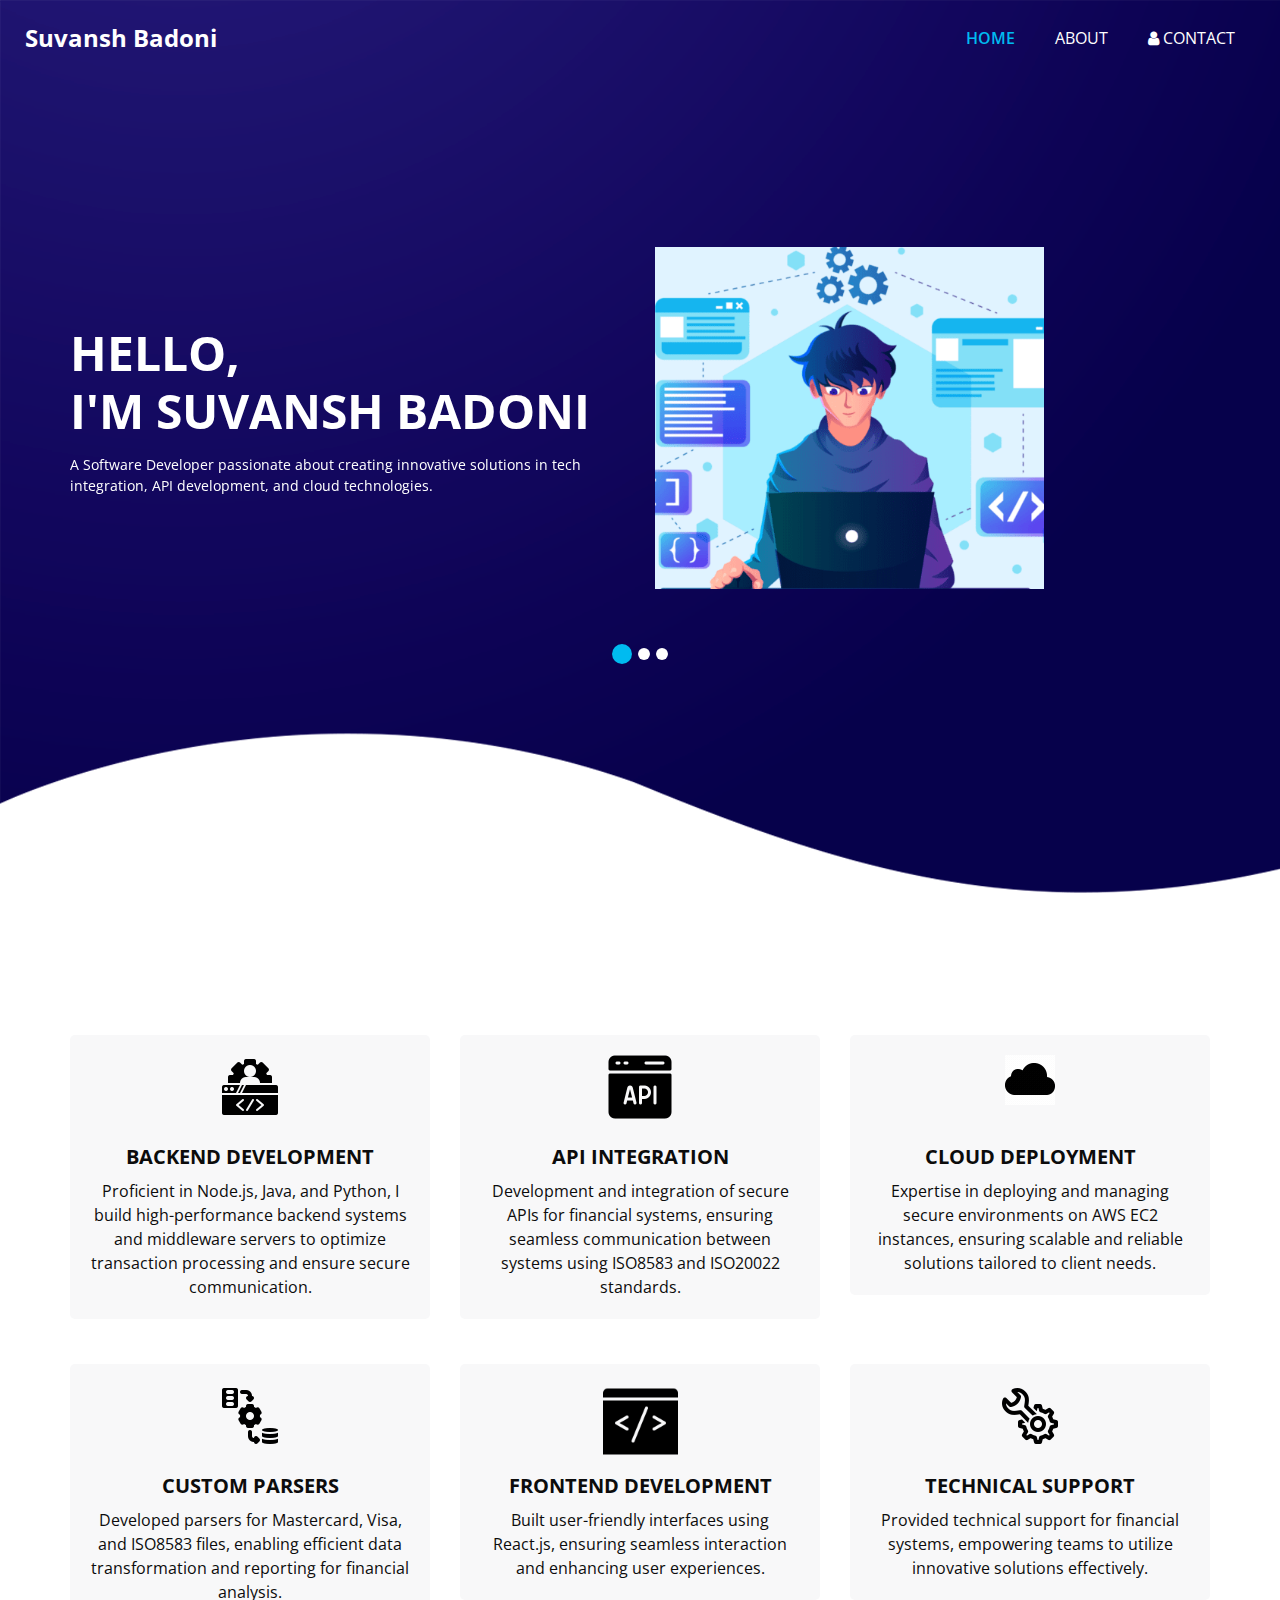
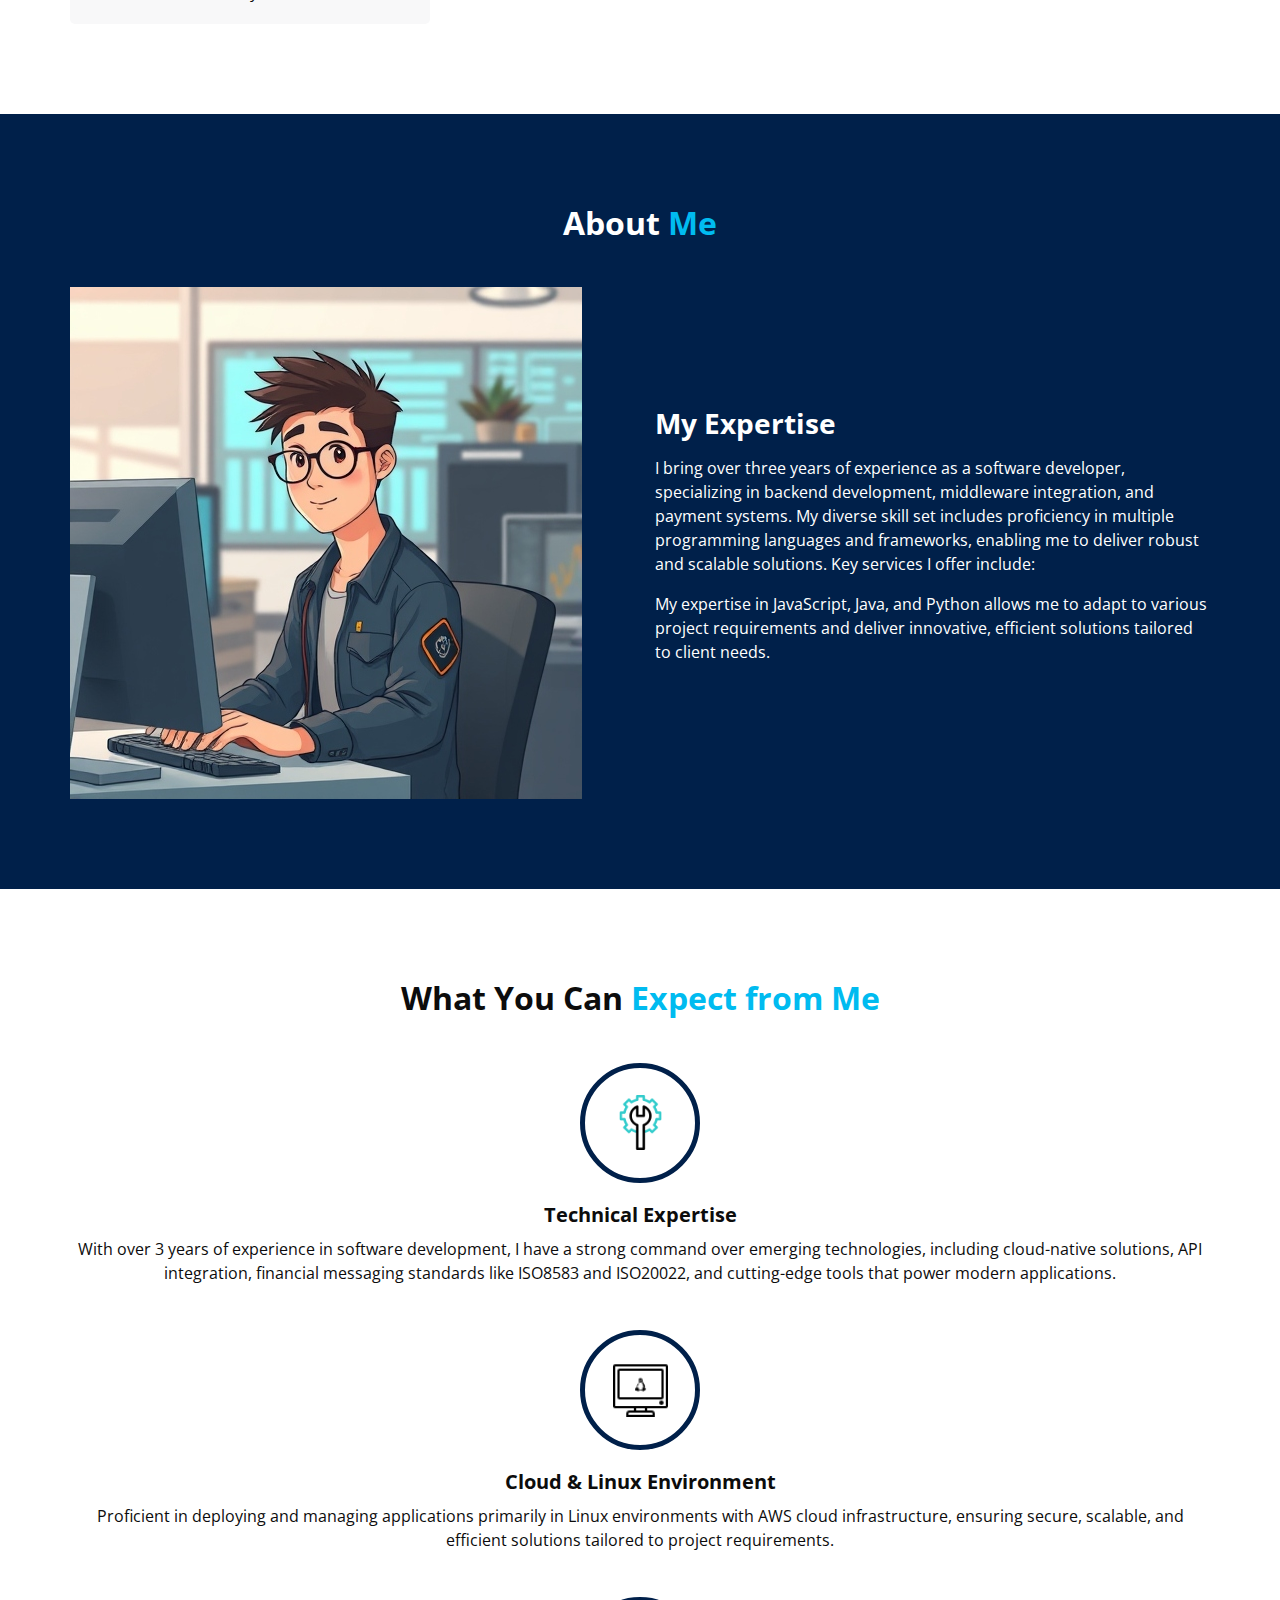
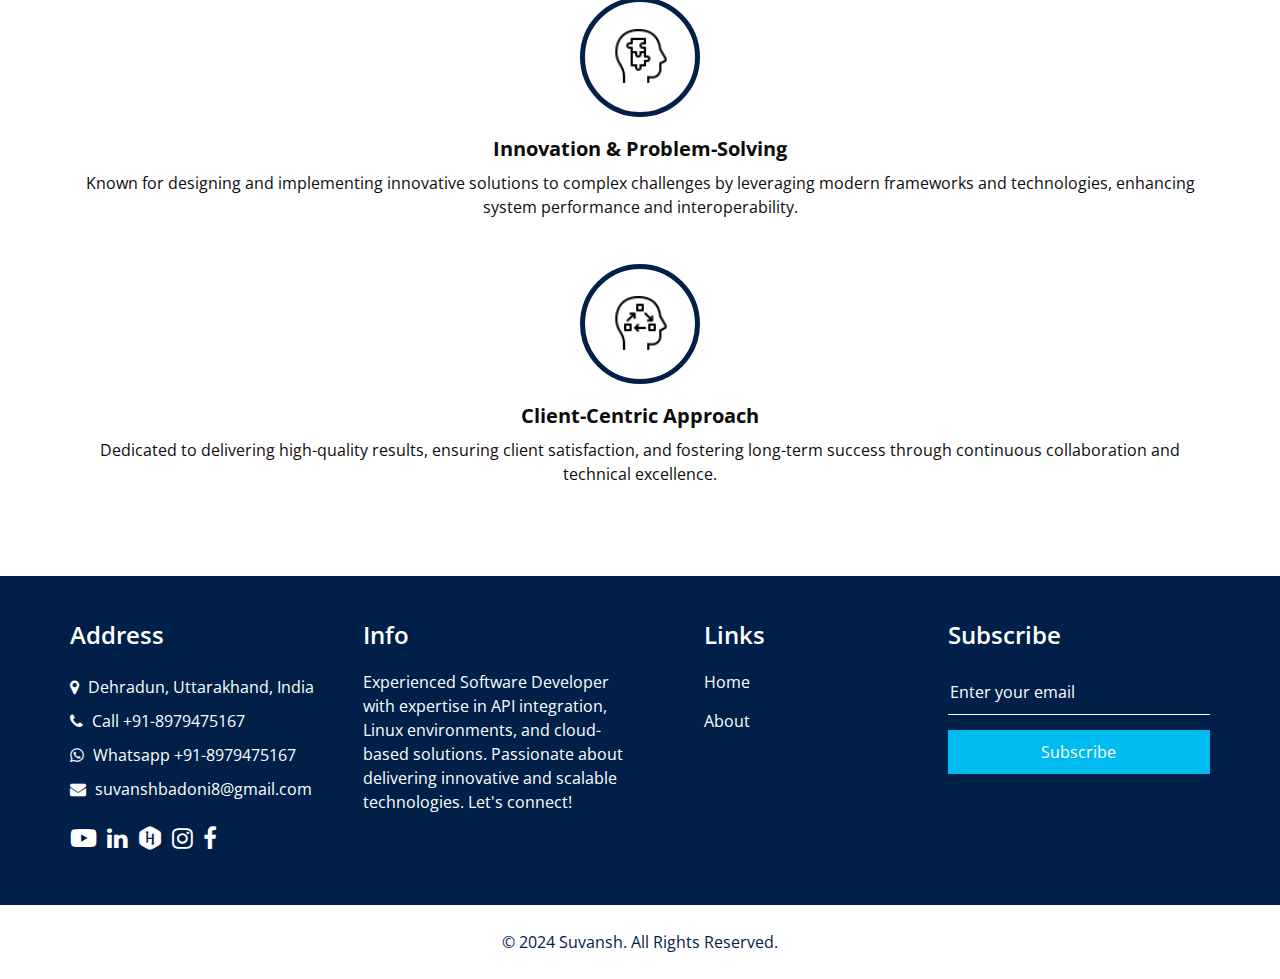
<file: index.html>
<!DOCTYPE html>
<html>

<head>
  <!-- Basic -->
  <meta charset="utf-8" />
  <meta http-equiv="X-UA-Compatible" content="IE=edge" />
  <!-- Mobile Metas -->
  <meta name="viewport" content="width=device-width, initial-scale=1, shrink-to-fit=no" />
  <!-- Site Metas -->
  <meta name="keywords" content="" />
  <meta name="description" content="" />
  <meta name="author" content="" />
  <link rel="shortcut icon" href="images/favicon.png" type="">
  <link rel="stylesheet" href="https://cdnjs.cloudflare.com/ajax/libs/font-awesome/6.0.0-beta3/css/all.min.css">

  <title>Suvansh Badoni</title>

  <!-- bootstrap core css -->
  <link rel="stylesheet" type="text/css" href="css/bootstrap.css" />

  <!-- fonts style -->
  <link href="https://fonts.googleapis.com/css2?family=Roboto:wght@400;500;700;900&display=swap" rel="stylesheet">

  <!--owl slider stylesheet -->
  <link rel="stylesheet" type="text/css"
    href="https://cdnjs.cloudflare.com/ajax/libs/OwlCarousel2/2.3.4/assets/owl.carousel.min.css" />

  <!-- font awesome style -->
  <link href="css/font-awesome.min.css" rel="stylesheet" />

  <!-- Custom styles for this template -->
  <link href="css/style.css" rel="stylesheet" />
  <!-- responsive style -->
  <link href="css/responsive.css" rel="stylesheet" />

</head>

<body>

  <div class="hero_area">

    <div class="hero_bg_box">
      <div class="bg_img_box">
        <img src="images/hero-bg.png" alt="">
      </div>
    </div>

    <!-- header section strats -->
    <header class="header_section">
      <div class="container-fluid">
        <nav class="navbar navbar-expand-lg custom_nav-container ">
          <a class="navbar-brand" href="index.html">
            <span>
              Suvansh Badoni
            </span>
          </a>

          <button class="navbar-toggler" type="button" data-toggle="collapse" data-target="#navbarSupportedContent"
            aria-controls="navbarSupportedContent" aria-expanded="false" aria-label="Toggle navigation">
            <span class=""> </span>
          </button>

          <div class="collapse navbar-collapse" id="navbarSupportedContent">
            <ul class="navbar-nav  ">
              <li class="nav-item active">
                <a class="nav-link" href="index.html">Home <span class="sr-only">(current)</span></a>
              </li>
              <li class="nav-item">
                <a class="nav-link" href="about.html"> About </a>
              </li>
              <!-- <li class="nav-item">
                 <a class="nav-link" href="education.html"> Education</a>
              </li>
              <li class="nav-item">
                <a class="nav-link" href="projects.html">Achievements</a>
              </li>
              <li class="nav-item">
                <a class="nav-link" href="contact.html">Projects</a> -->
              <!-- </li> -->
              <li class="nav-item">
                <a class="nav-link" href="#info"> <i class="fa fa-user" aria-hidden="true"></i> Contact</a>
              </li>

            </ul>
          </div>
        </nav>
      </div>
    </header>
    <!-- end header section -->
    <!-- slider section -->
    <section class="slider_section ">
      <div id="customCarousel1" class="carousel slide" data-ride="carousel">
        <div class="carousel-inner">
          <div class="carousel-item active">
            <div class="container ">
              <div class="row">
                <div class="col-md-6 ">
                  <div class="detail-box">
                    <h1>
                      Hello, <br>I'm Suvansh Badoni
                    </h1>
                    <p>
                      A Software Developer passionate about creating innovative solutions in tech integration, API
                      development, and cloud technologies.
                    </p>

                  </div>
                </div>
                <div class="col-md-6">
                  <div class="img-box">
                    <img src="images/slider1.png" alt="Suvansh Image">
                  </div>
                </div>
              </div>
            </div>
          </div>
          <div class="carousel-item ">
            <div class="container ">
              <div class="row">
                <div class="col-md-6 ">
                  <div class="detail-box">
                    <h1>
                      Payment Systems & Financial Messaging
                    </h1>
                    <p>
                      With over three years of experience in software development, I specialize in designing and
                      implementing solutions for payment systems using ISO8583 and ISO20022 standards. My expertise
                      includes working on high-impact projects. I have
                      successfully integrated payment frameworks such as UPF and Postilion, enhancing financial
                      interoperability. Additionally, I have created parsers for Mastercard and Visa files, translating
                      complex financial data into actionable formats, and configured environments for seamless client
                      operations.
                    </p>

                  </div>
                </div>
                <div class="col-md-6">
                  <div class="img-box">
                    <img src="images/payment-methods-removebg-preview.png">
                  </div>
                </div>
              </div>
            </div>
          </div>
          <div class="carousel-item">
            <div class="container ">
              <div class="row">
                <div class="col-md-6 ">
                  <div class="detail-box">
                    <h1>
                      Backend & Middleware Development
                    </h1>
                    <p>
                      As a seasoned backend developer, I have built high-performance middleware servers and APIs
                      that optimize transaction processing and ensure secure communication. I have extensive experience
                      in
                      configuring secure HTTPS servers, handling JSON-based requests, and processing ISO8583 message
                      formats. My ability to design and implement solutions tailored to client requirements, coupled
                      with detailed documentation, has consistently delivered high-quality results for stakeholders
                    </p>
                  </div>
                </div>
                <div class="col-md-6">
                  <div class="img-box">
                    <img src="images/postgresql.jpg">
                  </div>
                </div>
              </div>
            </div>
          </div>
        </div>
        <ol class="carousel-indicators">
          <li data-target="#customCarousel1" data-slide-to="0" class="active"></li>
          <li data-target="#customCarousel1" data-slide-to="1"></li>
          <li data-target="#customCarousel1" data-slide-to="2"></li>
        </ol>
      </div>

    </section>
    <!-- end slider section -->
  </div>


  <!-- service section -->

  <section class="service_section layout_padding">
    <div class="service_container">
      <div class="container ">
        <div class="heading_container heading_center">


          <div class="row">
            <div class="col-md-4">
              <div class="box">
                <div class="img-box">
                  <img src="images/icons8-backend-developer-64.png" alt="Backend Development">
                </div>
                <div class="detail-box">
                  <h5>
                    Backend Development
                  </h5>
                  <p>
                    Proficient in Node.js, Java, and Python, I build high-performance backend systems and middleware
                    servers to optimize transaction processing and ensure secure communication.
                  </p>

                </div>
              </div>
            </div>
            <div class="col-md-4">
              <div class="box">
                <div class="img-box">
                  <img src="images/icons8-api-64.png" alt="API Integration">
                </div>
                <div class="detail-box">
                  <h5>
                    API Integration
                  </h5>
                  <p>
                    Development and integration of secure APIs for financial systems, ensuring seamless communication
                    between systems using ISO8583 and ISO20022 standards.
                  </p>

                </div>
              </div>
            </div>
            <div class="col-md-4">
              <div class="box">
                <div class="img-box">
                  <img src="images/icons8-cloud.gif" alt="Cloud Deployment">
                </div>
                <div class="detail-box">
                  <h5>
                    Cloud Deployment
                  </h5>
                  <p>
                    Expertise in deploying and managing secure environments on AWS EC2 instances, ensuring scalable and
                    reliable solutions tailored to client needs.
                  </p>

                </div>
              </div>
            </div>
            <div class="col-md-4">
              <div class="box">
                <div class="img-box">
                  <img src="images/icons8-extract-64.png" alt="Custom Parsers">
                </div>
                <div class="detail-box">
                  <h5>
                    Custom Parsers
                  </h5>
                  <p>
                    Developed parsers for Mastercard, Visa, and ISO8583 files, enabling efficient data transformation
                    and reporting for financial analysis.
                  </p>

                </div>
              </div>
            </div>
            <div class="col-md-4">
              <div class="box">
                <div class="img-box">
                  <img src="images/icons8-frontend-100.png" alt="Frontend Development">
                </div>
                <div class="detail-box">
                  <h5>
                    Frontend Development
                  </h5>
                  <p>
                    Built user-friendly interfaces using React.js, ensuring seamless interaction and enhancing user
                    experiences.
                  </p>

                </div>
              </div>
            </div>
            <div class="col-md-4">
              <div class="box">
                <div class="img-box">
                  <img src="images/icons8-technical-64.png" alt="Technical Support">
                </div>
                <div class="detail-box">
                  <h5>
                    Technical Support
                  </h5>
                  <p>
                    Provided technical support for financial systems, empowering teams to
                    utilize innovative solutions effectively.
                  </p>

                </div>
              </div>
            </div>
          </div>

        </div>
  </section>

  <!-- end service section -->


  <!-- about section -->

  <section class="about_section layout_padding">
    <div class="container  ">
      <div class="heading_container heading_center">
        <h2>
          About <span>Me</span>


      </div>
      <div class="row">
        <div class="col-md-6 ">
          <div class="img-box">
            <img src="images/about-img1.jpg" alt="">
          </div>
        </div>
        <div class="col-md-6">
          <div class="detail-box">
            <h3>
              My <span>Expertise</span>
            </h3>
            <p>
              I bring over three years of experience as a software developer, specializing in backend development,
              middleware integration, and payment systems. My diverse skill set includes proficiency in multiple
              programming languages and frameworks, enabling me to deliver robust and scalable solutions. Key services I
              offer include:
            </p>

            <p>
              My expertise in JavaScript, Java, and Python allows me to adapt to various project requirements and
              deliver
              innovative, efficient solutions tailored to client needs.
            </p>
          </div>
        </div>
      </div>
    </div>
  </section>
  <!-- end about section -->


  <!-- Why Choose Me Section -->
  <section class="why_section layout_padding">
    <div class="container">
      <div class="heading_container heading_center">
        <h2>
          What You Can <span>Expect from Me</span>
        </h2>
      </div>
      <div class="why_container">
        <div class="box">
          <div class="img-box">
            <img src="images/gear.png" alt="Expertise Icon">
          </div>
          <div class="detail-box">
            <h5>
              Technical Expertise
            </h5>
            <p>
              With over 3 years of experience in software development, I have a strong command over emerging
              technologies, including cloud-native solutions, API integration, financial messaging standards like
              ISO8583 and ISO20022, and cutting-edge tools that power modern applications.
            </p>
          </div>
        </div>
        <div class="box">
          <div class="img-box">
            <img src="images/icons8-linux-server-50.png" alt="Cloud Icon">
          </div>
          <div class="detail-box">
            <h5>
              Cloud & Linux Environment
            </h5>
            <p>
              Proficient in deploying and managing applications primarily in Linux environments with AWS cloud
              infrastructure, ensuring secure, scalable, and efficient solutions tailored to project requirements.
            </p>
          </div>
        </div>
        <div class="box">
          <div class="img-box">
            <img src="images/icons8-problem-solving-skills-50.png" alt="Problem-Solving Icon">
          </div>
          <div class="detail-box">
            <h5>
              Innovation & Problem-Solving
            </h5>
            <p>
              Known for designing and implementing innovative solutions to complex challenges by leveraging modern
              frameworks and technologies, enhancing system performance and interoperability.
            </p>
          </div>
        </div>
        <div class="box">
          <div class="img-box">
            <img src="images/icons8-methodical-approach-50.png" alt="Success Icon">
          </div>
          <div class="detail-box">
            <h5>
              Client-Centric Approach
            </h5>
            <p>
              Dedicated to delivering high-quality results, ensuring client satisfaction, and fostering long-term
              success through continuous collaboration and technical excellence.
            </p>
          </div>
        </div>
      </div>

    </div>
  </section>






  <!-- info section -->

  <section class="info_section layout_padding2" id="info">
    <div class="container">
      <div class="row">
        <div class="col-md-6 col-lg-3 info_col">
          <div class="info_contact">
            <h4>
              Address
            </h4>
            <div class="contact_link_box">
              <a href="https://www.google.co.in/maps/place/Dehradun,+Uttarakhand/@30.3254026,77.934734,12z/">
                <i class="fa fa-map-marker" aria-hidden="true"></i>
                <span>
                  Dehradun, Uttarakhand, India
                </span>
              </a>
              <a href="">
                <i class="fa fa-phone" aria-hidden="true"></i>
                <span>
                  Call +91-8979475167
                </span>
              </a>
              <a href="https://wa.me/+918979475167">
                <i class="fa fa-whatsapp" aria-hidden="true"></i>
                <span>
                  Whatsapp +91-8979475167
                </span>
              </a>
              <a href="mailto:suvanshbadoni8@gmail.com">
                <i class="fa fa-envelope" aria-hidden="true"></i>
                <span>
                  suvanshbadoni8@gmail.com
                </span>
              </a>
            </div>
          </div>
          <div class="info_social">
            <a href="https://www.youtube.com/@suvanshbadoni3373">
              <i class="fa-brands fa-youtube"></i>
            </a>
            <a href="https://www.linkedin.com/in/suvansh-badoni/">
              <i class="fa fa-linkedin" aria-hidden="true"></i>
            </a>

            <a href="https://www.hackerrank.com/profile/Suvanshbadoni">
              <i class='fa-brands fa-hackerrank'></i>
            </a>
            <a href="https://www.instagram.com/suvanshbadoni/?next=%2F">
              <i class="fa fa-instagram" aria-hidden="true"></i>
            </a>
            <a href="https://www.facebook.com/vansh.badoni.1/">
              <i class="fa fa-facebook" aria-hidden="true"></i>
            </a>
          </div>
        </div>
        <div class="col-md-6 col-lg-3 info_col">
          <div class="info_detail">
            <h4>
              Info
            </h4>
            <p>
              Experienced Software Developer with expertise in API integration, Linux environments, and cloud-based
              solutions. Passionate about delivering innovative and scalable technologies. Let's connect!
            </p>
          </div>
        </div>
        <div class="col-md-6 col-lg-2 mx-auto info_col">
          <div class="info_link_box">
            <h4>
              Links
            </h4>
            <div class="info_links">
              <a class="active" href="index.html">
                Home
              </a>
              <a class="" href="about.html">
                About
              </a>
              <!-- <a class="" href="service.html">
                Services
              </a>
              <a class="" href="why.html">
                Why Us
              </a>
              <a class="" href="team.html">
                Team
              </a> -->
            </div>
          </div>
        </div>
        <div class="col-md-6 col-lg-3 info_col ">
          <h4>
            Subscribe
          </h4>
          <form id="myForm"
            action="https://script.google.com/macros/s/AKfycbzE7lwa44ylummLWdjKxDojT78urys29-J6t7Y8yMpB-84nPXK_3lXT1ZKOkJoT93FtJw/exec"
            method="POST"  onsubmit="return handleFormSubmit(event)">
            <input type="email" name="email" id="email" placeholder="Enter your email" required />
            <button type="submit">Subscribe</button>
          </form>
          <div id="message" style="display: none;"></div>
        </div>
      </div>
    </div>
  </section>

  <!-- end info section -->

  <!-- footer section -->
  <footer class="footer_section">
    <div class="container">
      <p class="copy_right">
        &copy; 2024 Suvansh. All Rights Reserved.
      </p>
    </div>
  </footer>


  <!-- jQery -->
  <script type="text/javascript" src="js/jquery-3.4.1.min.js"></script>
  <!-- popper js -->
  <script src="https://cdn.jsdelivr.net/npm/popper.js@1.16.0/dist/umd/popper.min.js"
    integrity="sha384-Q6E9RHvbIyZFJoft+2mJbHaEWldlvI9IOYy5n3zV9zzTtmI3UksdQRVvoxMfooAo" crossorigin="anonymous">
    </script>
  <!-- bootstrap js -->
  <script type="text/javascript" src="js/bootstrap.js"></script>
  <!-- owl slider -->
  <script type="text/javascript" src="https://cdnjs.cloudflare.com/ajax/libs/OwlCarousel2/2.3.4/owl.carousel.min.js">
  </script>
  <!-- custom js -->
  <script type="text/javascript" src="js/custom.js"></script>
  <!-- Google Map -->
  <!-- <script src="https://maps.googleapis.com/maps/api/js?key=AIzaSyCh39n5U-4IoWpsVGUHWdqB6puEkhRLdmI&callback=myMap"> -->
  </script>
  <!-- End Google Map -->

</body>

</html>
</file>
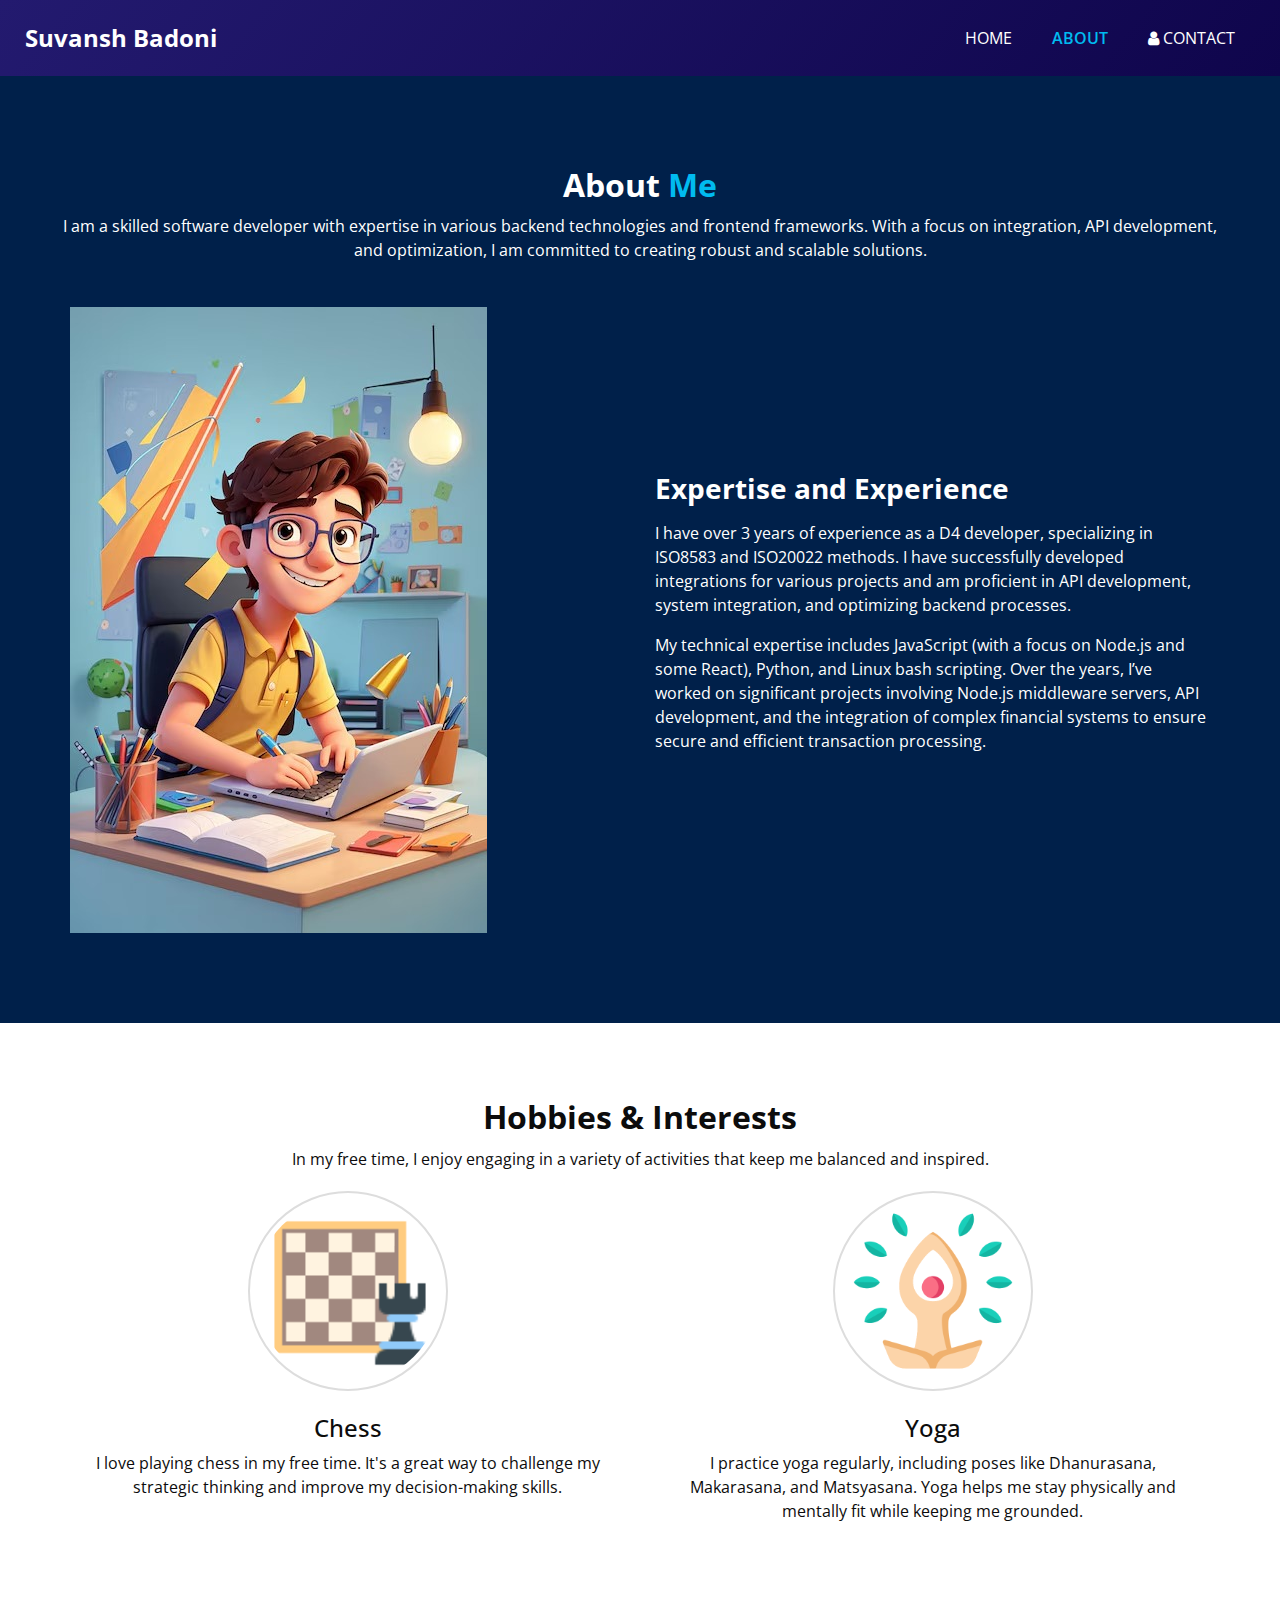
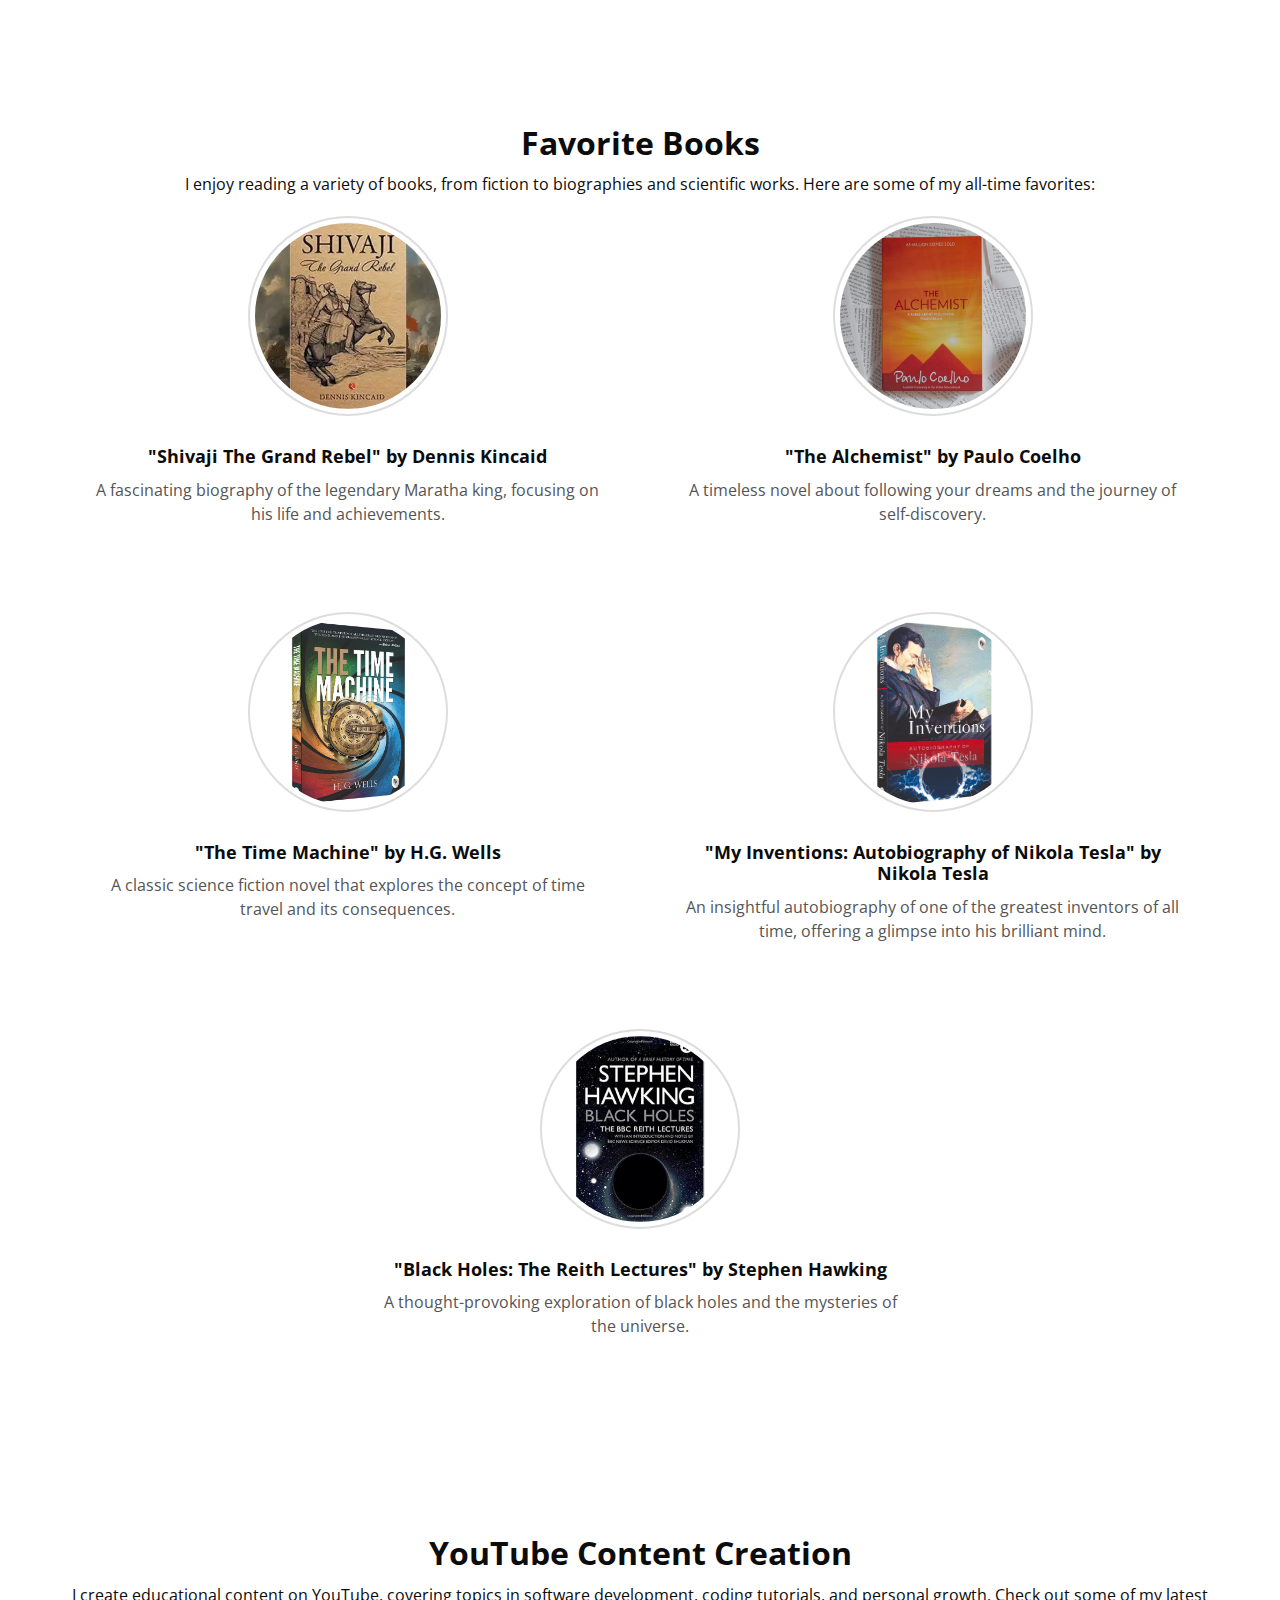
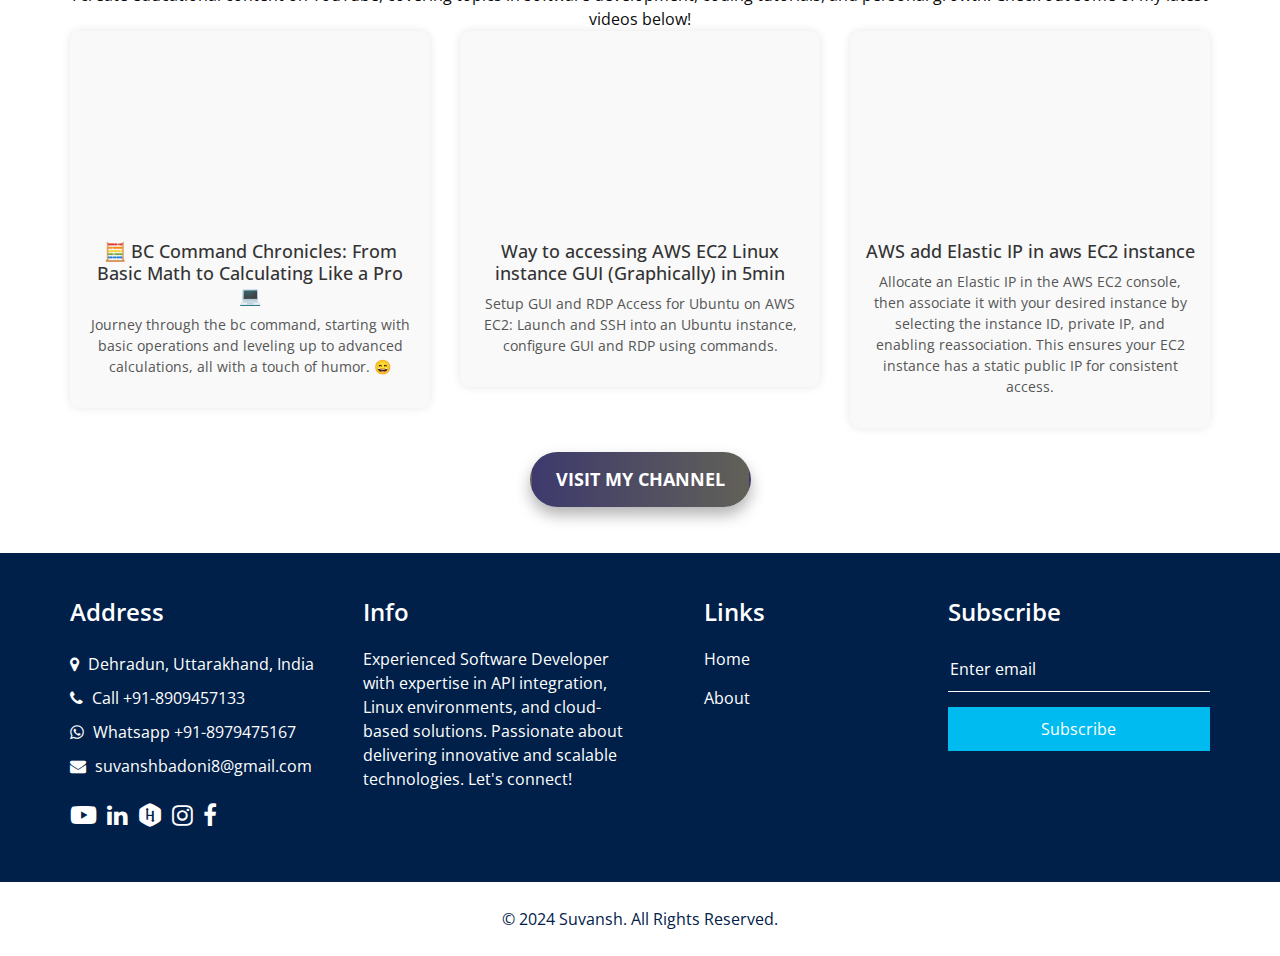
<file: about.html>
<!DOCTYPE html>
<html>

<head>
  <!-- Basic -->
  <meta charset="utf-8" />
  <meta http-equiv="X-UA-Compatible" content="IE=edge" />
  <!-- Mobile Metas -->
  <meta name="viewport" content="width=device-width, initial-scale=1, shrink-to-fit=no" />
  <!-- Site Metas -->
  <meta name="keywords" content="Software Developer, JavaScript, Node.js, UPF Developer, API Development" />
  <meta name="description"
    content="About Suvansh: A skilled software developer with experience in UPF, Node.js, JavaScript, and more." />
  <meta name="author" content="Suvansh" />
  <meta name="viewport" content="width=device-width, initial-scale=1, shrink-to-fit=no" />

  <link rel="shortcut icon" href="images/favicon.png" type="image/x-icon">
  <link rel="stylesheet" href="https://cdnjs.cloudflare.com/ajax/libs/font-awesome/6.0.0-beta3/css/all.min.css">


  <title> About Suvansh </title>

  <!-- bootstrap core css -->
  <link rel="stylesheet" type="text/css" href="css/bootstrap.css" />

  <!-- fonts style -->
  <link href="https://fonts.googleapis.com/css2?family=Roboto:wght@400;500;700;900&display=swap" rel="stylesheet">

  <!-- owl slider stylesheet -->
  <link rel="stylesheet" type="text/css"
    href="https://cdnjs.cloudflare.com/ajax/libs/OwlCarousel2/2.3.4/assets/owl.carousel.min.css" />

  <!-- font awesome style -->
  <link href="css/font-awesome.min.css" rel="stylesheet" />

  <!-- Custom styles for this template -->
  <link href="css/style.css" rel="stylesheet" />
  <!-- responsive style -->
  <link href="css/responsive.css" rel="stylesheet" />

</head>

<body class="sub_page">

  <div class="hero_area">

    <div class="hero_bg_box">
      <div class="bg_img_box">
        <img src="images/chekBG1.jpeg" alt="">
      </div>
    </div>

    <!-- header section strats -->
    <header class="header_section">
      <div class="container-fluid">
        <nav class="navbar navbar-expand-lg custom_nav-container ">
          <a class="navbar-brand" href="index.html">
            <span>
              Suvansh Badoni
            </span>
          </a>

          <button class="navbar-toggler" type="button" data-toggle="collapse" data-target="#navbarSupportedContent"
            aria-controls="navbarSupportedContent" aria-expanded="false" aria-label="Toggle navigation">
            <span class=""> </span>
          </button>

          <div class="collapse navbar-collapse" id="navbarSupportedContent">
            <ul class="navbar-nav  ">
              <li class="nav-item">
                <a class="nav-link" href="index.html">Home </a>
              </li>
              <li class="nav-item active">
                <a class="nav-link" href="about.html"> About <span class="sr-only">(current)</span></a>
              </li>

              <li class="nav-item">
                <a class="nav-link" href="#info"> <i class="fa fa-user" aria-hidden="true"></i> Contact</a>
              </li>

            </ul>
          </div>
        </nav>
      </div>
    </header>
    <!-- end header section -->
  </div>

  <!-- about section -->
  <section class="about_section layout_padding">
    <div class="container">
      <div class="row">
        <div class="heading_container heading_center">
          <h2>
            About <span>Me</span>
          </h2>
          <p>
            I am a skilled software developer with expertise in various backend technologies and frontend frameworks.
            With
            a focus on integration, API development, and optimization, I am committed to creating robust and scalable
            solutions.
          </p>
        </div>

        <div class="col-md-6">
          <div class="img-box">
            <img src="images/chekBG1.jpeg" alt="Suvansh Image">
          </div>
        </div>
        <div class="col-md-6">
          <div class="detail-box">
            <h3>
              Expertise and Experience
            </h3>
            <p>
              I have over 3 years of experience as a D4 developer, specializing in ISO8583 and ISO20022 methods. I have
              successfully developed integrations for various projects and am proficient in API development, system
              integration, and optimizing backend processes.
            </p>
            <p>
              My technical expertise includes JavaScript (with a focus on Node.js and some React), Python, and Linux
              bash scripting. Over the years, I’ve worked on significant projects involving Node.js middleware servers,
              API development, and the integration of complex financial systems to ensure secure and efficient
              transaction processing.
            </p>

          </div>
        </div>
      </div>
    </div>
  </section>
  <!-- end about section -->

  <!-- hobbies section -->
  <section class="hobbies_section layout_padding2">
    <div class="container">
      <div class="heading_container heading_center">
        <h2>
          Hobbies & Interests
        </h2>
        <p>
          In my free time, I enjoy engaging in a variety of activities that keep me balanced and inspired.
        </p>
      </div>
      <div class="row">
        <div class="col-md-6">
          <div class="hobby-box">
            <div class="img-box">
              <img src="images/icons8-chess-96.png" alt="" class="rounded-icon">
              <h4>
            </div>
            <h4>
              Chess
            </h4>
            <p>
              I love playing chess in my free time. It's a great way to challenge my strategic thinking and improve my
              decision-making skills.
            </p>
          </div>
        </div>
        <div class="col-md-6">
          <div class="hobby-box">
            <div class="img-box">
              <img src="images/ritual_12192717.png" alt="" class="rounded-icon">
              <h4>
            </div>
            <h4>
              Yoga
            </h4>
            <p>
              I practice yoga regularly, including poses like Dhanurasana, Makarasana, and Matsyasana. Yoga helps me
              stay physically and mentally fit while keeping me grounded.
            </p>
          </div>
        </div>
      </div>
    </div>
  </section>
  <!-- end hobbies section -->

  <section class="books_section layout_padding">
    <div class="container">
      <div class="heading_container heading_center">
        <h2>Favorite Books</h2>
        <p>
          I enjoy reading a variety of books, from fiction to biographies and scientific works. Here are some of my
          all-time favorites:
        </p>
      </div>
      <div class="row">
        <div class="col-md-6">
          <div class="book-box">
            <div class="img-box">
              <!-- Optional: Add an image of the book here if you like -->
              <img src="images/book1.jpg" alt="Shivaji The Grand Rebel" class="rounded-icon">
            </div>
            <h4>"Shivaji The Grand Rebel" by Dennis Kincaid</h4>
            <p>
              A fascinating biography of the legendary Maratha king, focusing on his life and achievements.
            </p>
          </div>
        </div>
        <div class="col-md-6">
          <div class="book-box">
            <div class="img-box">
              <!-- Optional: Add an image of the book here if you like -->
              <img src="images/book2.jpg" alt="The Alchemist" class="rounded-icon">
            </div>
            <h4>"The Alchemist" by Paulo Coelho</h4>
            <p>
              A timeless novel about following your dreams and the journey of self-discovery.
            </p>
          </div>
        </div>
        <div class="col-md-6">
          <div class="book-box">
            <div class="img-box">
              <!-- Optional: Add an image of the book here if you like -->
              <img src="images/book3.jpg" alt="The Time Machine" class="rounded-icon">
            </div>
            <h4>"The Time Machine" by H.G. Wells</h4>
            <p>
              A classic science fiction novel that explores the concept of time travel and its consequences.
            </p>
          </div>
        </div>
        <div class="col-md-6">
          <div class="book-box">
            <div class="img-box">
              <!-- Optional: Add an image of the book here if you like -->
              <img src="images/book4.jpg" alt="My Inventions" class="rounded-icon">
            </div>
            <h4>"My Inventions: Autobiography of Nikola Tesla" by Nikola Tesla</h4>
            <p>
              An insightful autobiography of one of the greatest inventors of all time, offering a glimpse into his
              brilliant mind.
            </p>
          </div>
        </div>
        <div class="col-md-6">
          <div class="book-box">
            <div class="img-box">
              <!-- Optional: Add an image of the book here if you like -->
              <img src="images/book5.jpg" alt="Black Holes" class="rounded-icon">
            </div>
            <h4>"Black Holes: The Reith Lectures" by Stephen Hawking</h4>
            <p>
              A thought-provoking exploration of black holes and the mysteries of the universe.
            </p>
          </div>
        </div>
      </div>
    </div>
  </section>


  <section class="youtube_section layout_padding2">
    <div class="container">
      <div class="heading_container heading_center">
        <h2>
          YouTube Content Creation
        </h2>
        <p>
          I create educational content on YouTube, covering topics in software development, coding tutorials, and
          personal growth. Check out some of my latest videos below!
        </p>
      </div>
      <div class="row justify-content-center">
        <!-- Video 1 -->
        <div class="col-sm-12 col-md-6 col-lg-4">
          <div class="youtube-box">
            <div class="video-container">
              <iframe width="560" height="315" src="https://www.youtube.com/embed/0oOCz3p9gqk?si=nEXJy570b1ipoJHn"
                title="YouTube video player" frameborder="0"
                allow="accelerometer; autoplay; clipboard-write; encrypted-media; gyroscope; picture-in-picture; web-share"
                referrerpolicy="strict-origin-when-cross-origin" allowfullscreen></iframe>

            </div>
            <div class="content-description text-center mt-2">
              <h5>🧮 BC Command Chronicles: From Basic Math to Calculating Like a Pro 💻 </h5>
              <p>Journey through the bc command, starting with basic operations and leveling up to advanced
                calculations, all with a touch of humor. 😄</p>
            </div>
          </div>
        </div>

        <!-- Video 2 -->
        <div class="col-sm-12 col-md-6 col-lg-4">
          <div class="youtube-box">
            <div class="video-container">
              <iframe width="560" height="315" src="https://www.youtube.com/embed/I60LPl2aeSY?si=RYbyvpd34jEZfS_K"
                title="YouTube video player" frameborder="0"
                allow="accelerometer; autoplay; clipboard-write; encrypted-media; gyroscope; picture-in-picture; web-share"
                referrerpolicy="strict-origin-when-cross-origin" allowfullscreen></iframe>
            </div>
            <div class="content-description text-center mt-2">
              <h5>Way to accessing AWS EC2 Linux instance GUI (Graphically) in 5min</h5>
              <p>Setup GUI and RDP Access for Ubuntu on AWS EC2: Launch and SSH into an Ubuntu instance, configure GUI
                and RDP using commands.</p>
            </div>
          </div>
        </div>

        <!-- Video 3 -->
        <div class="col-sm-12 col-md-6 col-lg-4">
          <div class="youtube-box">
            <div class="video-container">
              <iframe width="560" height="315" src="https://www.youtube.com/embed/8vv7o_zl5Sk?si=sW3WtfBHTtiFja_t"
                title="YouTube video player" frameborder="0"
                allow="accelerometer; autoplay; clipboard-write; encrypted-media; gyroscope; picture-in-picture; web-share"
                referrerpolicy="strict-origin-when-cross-origin" allowfullscreen></iframe>
            </div>
            <div class="content-description text-center mt-2">
              <h5>AWS add Elastic IP in aws EC2 instance</h5>
              <p>Allocate an Elastic IP in the AWS EC2 console, then associate it with your desired instance by
                selecting the instance ID, private IP, and enabling reassociation. This ensures your EC2 instance has a
                static public IP for consistent access.</p>
            </div>
          </div>
        </div>
      </div>

      <!-- Visit Channel Button -->
      <div class="text-center mt-4">
        <a href="https://www.youtube.com/@suvanshbadoni3373" target="_blank" class="youtube-btn">
          Visit My Channel
        </a>
      </div>
    </div>
  </section>


  <!-- info section -->

  <section class="info_section layout_padding2" id="info">
    <div class="container">
      <div class="row">
        <div class="col-md-6 col-lg-3 info_col">
          <div class="info_contact">
            <h4>
              Address
            </h4>
            <div class="contact_link_box">
              <a href="https://www.google.co.in/maps/place/Dehradun,+Uttarakhand/@30.3254026,77.934734,12z/">
                <i class="fa fa-map-marker" aria-hidden="true"></i>
                <span>
                  Dehradun, Uttarakhand, India
                </span>
              </a>
              <a href="">
                <i class="fa fa-phone" aria-hidden="true"></i>
                <span>
                  Call +91-8909457133
                </span>
              </a>
              <a href="https://wa.me/+918979475167">
                <i class="fa fa-whatsapp" aria-hidden="true"></i>
                <span>
                  Whatsapp +91-8979475167
                </span>
              </a>
              <a href="mailto:suvanshbadoni8@gmail.com">
                <i class="fa fa-envelope" aria-hidden="true"></i>
                <span>
                  suvanshbadoni8@gmail.com
                </span>
              </a>
            </div>
          </div>
          <div class="info_social">
            <a href="https://www.youtube.com/@suvanshbadoni3373">
              <i class="fa-brands fa-youtube"></i>
            </a>
            <a href="https://www.linkedin.com/in/suvansh-badoni/">
              <i class="fa fa-linkedin" aria-hidden="true"></i>
            </a>

            <a href="https://www.hackerrank.com/profile/Suvanshbadoni">
              <i class='fa-brands fa-hackerrank'></i>
            </a>
            <a href="https://www.instagram.com/suvanshbadoni/?next=%2F">
              <i class="fa fa-instagram" aria-hidden="true"></i>
            </a>
            <a href="https://www.facebook.com/vansh.badoni.1/">
              <i class="fa fa-facebook" aria-hidden="true"></i>
            </a>
          </div>
        </div>
        <div class="col-md-6 col-lg-3 info_col">
          <div class="info_detail">
            <h4>
              Info
            </h4>
            <p>
              Experienced Software Developer with expertise in API integration, Linux environments, and cloud-based
              solutions. Passionate about delivering innovative and scalable technologies. Let's connect!
            </p>
          </div>
        </div>
        <div class="col-md-6 col-lg-2 mx-auto info_col">
          <div class="info_link_box">
            <h4>
              Links
            </h4>
            <div class="info_links">
              <a class="active" href="index.html">
                Home
              </a>
              <a href="about.html">
                About
              </a>

            </div>
          </div>
        </div>
        <div class="col-md-6 col-lg-3 info_col ">
          <h4>
            Subscribe
          </h4>
          <form action="#">
            <input type="text" placeholder="Enter email" />
            <button type="submit">
              Subscribe
            </button>
          </form>
        </div>
      </div>
    </div>
  </section>

  <!-- footer section -->
  <footer class="footer_section">
    <div class="container">
      <p class="copy_right">
        &copy; 2024 Suvansh. All Rights Reserved.
      </p>
    </div>
  </footer>

  <!-- jQery -->
  <script type="text/javascript" src="js/jquery-3.4.1.min.js"></script>
  <!-- popper js -->
  <script src="https://cdn.jsdelivr.net/npm/popper.js@1.16.0/dist/umd/popper.min.js"
    integrity="sha384-Q6E9RHvbIyZFJoft+2mJbHaEWldlvI9IOYy5n3zV9zzTtmI3UksdQRVvoxMfooAo" crossorigin="anonymous">
    </script>
  <!-- bootstrap js -->
  <script type="text/javascript" src="js/bootstrap.js"></script>
  <!-- owl slider -->
  <script type="text/javascript" src="https://cdnjs.cloudflare.com/ajax/libs/OwlCarousel2/2.3.4/owl.carousel.min.js">
  </script>
  <!-- custom js -->
  <script type="text/javascript" src="js/custom.js"></script>
  <!-- Google Map -->
  <!-- End Google Map -->

</body>

</html>
</file>
<file: css/style.css>
@import url("https://fonts.googleapis.com/css2?family=Lato:wght@400;700&family=Open+Sans:wght@300;400;600;700&display=swap");

html {
  scroll-behavior: smooth;
}

body {
  font-family: "Open Sans", sans-serif;
  color: #0c0c0c;
  background-color: #ffffff;
  overflow-x: hidden;
}

.layout_padding {
  padding: 90px 0;
}

.layout_padding2 {
  padding: 75px 0;
}

.layout_padding2-top {
  padding-top: 75px;
}

.layout_padding2-bottom {
  padding-bottom: 75px;
}

.layout_padding-top {
  padding-top: 90px;
}

.layout_padding-bottom {
  padding-bottom: 90px;
}

.heading_container {
  display: -webkit-box;
  display: -ms-flexbox;
  display: flex;
  -webkit-box-orient: vertical;
  -webkit-box-direction: normal;
  -ms-flex-direction: column;
  flex-direction: column;
  -webkit-box-align: start;
  -ms-flex-align: start;
  align-items: flex-start;
}

.heading_container h2 {
  position: relative;
  font-weight: bold;
  margin-bottom: 0;
}

.heading_container h2 span {
  color: #00bbf0;
}

.heading_container p {
  margin-top: 10px;
  margin-bottom: 0;
}

.heading_container.heading_center {
  -webkit-box-align: center;
  -ms-flex-align: center;
  align-items: center;
  text-align: center;
}

a,
a:hover,
a:focus {
  text-decoration: none;
}

a:hover,
a:focus {
  color: initial;
}

.btn,
.btn:focus {
  outline: none !important;
  -webkit-box-shadow: none;
  box-shadow: none;
}

/*header section*/
.hero_area {
  position: relative;
  min-height: 100vh;
  display: -webkit-box;
  display: -ms-flexbox;
  display: flex;
  -webkit-box-orient: vertical;
  -webkit-box-direction: normal;
  -ms-flex-direction: column;
  flex-direction: column;
}

.hero_area .hero_bg_box {
  position: absolute;
  top: 0;
  left: 0;
  width: 100%;
  height: 100%;
  display: -webkit-box;
  display: -ms-flexbox;
  display: flex;
  -webkit-box-pack: center;
  -ms-flex-pack: center;
  justify-content: center;
  -webkit-box-align: end;
  -ms-flex-align: end;
  align-items: flex-end;
  overflow: hidden;
  z-index: -1;
}

.hero_area .hero_bg_box .bg_img_box {
  min-width: 100%;
  min-height: 100%;
}

.hero_area .hero_bg_box img {
  min-width: 100%;
  min-height: 100%;
}

.sub_page .hero_area {
  min-height: auto;
  background: linear-gradient(130deg, #231a6f, #0f054c);
}

.sub_page .hero_area .hero_bg_box {
  display: none;
}

.header_section {
  padding: 15px 0;
}

.header_section .container-fluid {
  padding-right: 25px;
  padding-left: 25px;
}

.navbar-brand span {
  font-weight: bold;
  font-size: 24px;
  color: #ffffff;
}

.custom_nav-container {
  padding: 0;
}

.custom_nav-container .navbar-nav {
  margin-left: auto;
}

.hobbies_section .hobby-box {
  text-align: center;
  /* Centers the content inside each hobby box */
  margin: 0 auto;
  /* Centers the hobby box itself */
  padding: 20px;
}

.hobbies_section .img-box {
  margin: 0 auto;
  /* Centers the image box */
}

.books_section .book-box {
  text-align: center;
  margin: 0 auto;
  padding: 20px;
  display: flex;
  flex-direction: column;
  align-items: center;
  justify-content: center;
}

.books_section .book-box h4 {
  font-size: 18px;
  font-weight: bold;
  margin-bottom: 10px;
}

.books_section .book-box p {
  font-size: 16px;
  color: #555;
}

.books_section .row {
  display: flex;
  flex-wrap: wrap;
  justify-content: space-evenly;
}

.books_section .col-md-6 {
  width: 45%;
  margin-bottom: 30px;
}

.books_section .img-box {
  display: flex;
  justify-content: center;
  align-items: center;
  margin: 0 auto;
  margin-bottom: 15px;
  /* Adjust spacing between the image and text */
}

.rounded-icon {
  width: 200px;
  /* Adjust the size as needed */
  height: 200px;
  border-radius: 50%;
  object-fit: cover;
  /* Ensures the image fits within the circle */
  margin-bottom: 15px;
  border: 2px solid #ddd;
  /* Optional: Add a border around the image */
  padding: 5px;
  /* Optional: Add padding around the image */
}

.custom_nav-container .navbar-nav .nav-item .nav-link {
  padding: 5px 20px;
  color: #ffffff;
  text-align: center;
  text-transform: uppercase;
  border-radius: 5px;
  -webkit-transition: all 0.3s;
  transition: all 0.3s;
}

.custom_nav-container .navbar-nav .nav-item:hover .nav-link,
.custom_nav-container .navbar-nav .nav-item.active .nav-link {
  color: #00bbf0;
}

.custom_nav-container .navbar-nav .nav-item.active .nav-link {
  font-weight: 600;
}

.custom_nav-container .nav_search-btn {
  width: 35px;
  height: 35px;
  padding: 0;
  border: none;
  color: #ffffff;
}

.custom_nav-container .nav_search-btn:hover {
  color: #00bbf0;
}

.custom_nav-container .navbar-toggler {
  outline: none;
}

.custom_nav-container .navbar-toggler {
  padding: 0;
  width: 37px;
  height: 42px;
  -webkit-transition: all 0.3s;
  transition: all 0.3s;
}

.custom_nav-container .navbar-toggler span {
  display: block;
  width: 35px;
  height: 4px;
  background-color: #ffffff;
  margin: 7px 0;
  -webkit-transition: all 0.3s;
  transition: all 0.3s;
  position: relative;
  border-radius: 5px;
  transition: all 0.3s;
}

.custom_nav-container .navbar-toggler span::before,
.custom_nav-container .navbar-toggler span::after {
  content: "";
  position: absolute;
  left: 0;
  height: 100%;
  width: 100%;
  background-color: #ffffff;
  top: -10px;
  border-radius: 5px;
  -webkit-transition: all 0.3s;
  transition: all 0.3s;
}

.custom_nav-container .navbar-toggler span::after {
  top: 10px;
}

.custom_nav-container .navbar-toggler[aria-expanded="true"] {
  -webkit-transform: rotate(360deg);
  transform: rotate(360deg);
}

.custom_nav-container .navbar-toggler[aria-expanded="true"] span {
  -webkit-transform: rotate(45deg);
  transform: rotate(45deg);
}

.custom_nav-container .navbar-toggler[aria-expanded="true"] span::before,
.custom_nav-container .navbar-toggler[aria-expanded="true"] span::after {
  -webkit-transform: rotate(90deg);
  transform: rotate(90deg);
  top: 0;
}

/*end header section*/
/* slider section */
.slider_section {
  -webkit-box-flex: 1;
  -ms-flex: 1;
  flex: 1;
  display: -webkit-box;
  display: -ms-flexbox;
  display: flex;
  -webkit-box-align: center;
  -ms-flex-align: center;
  align-items: center;
  position: relative;
  padding: 45px 0 145px 0;
}

.slider_section .row {
  -webkit-box-align: center;
  -ms-flex-align: center;
  align-items: center;
}

.slider_section #customCarousel1 {
  width: 100%;
  position: unset;
}

.slider_section .detail-box {
  color: #00204a;
}

.slider_section .detail-box h1 {
  font-size: 3rem;
  font-weight: bold;
  text-transform: uppercase;
  margin-bottom: 15px;
  color: #ffffff;
}

.slider_section .detail-box p {
  color: #fefefe;
  font-size: 14px;
}

.slider_section .detail-box .btn-box {
  display: -webkit-box;
  display: -ms-flexbox;
  display: flex;
  margin: 0 -5px;
  margin-top: 25px;
}

.slider_section .detail-box .btn-box a {
  margin: 5px;
  text-align: center;
  width: 165px;
}

.slider_section .detail-box .btn-box .btn1 {
  display: inline-block;
  padding: 10px 15px;
  background-color: #00bbf0;
  color: #ffffff;
  border-radius: 0;
  -webkit-transition: all 0.3s;
  transition: all 0.3s;
  border: none;
}

.slider_section .detail-box .btn-box .btn1:hover {
  background-color: #007fa4;
}

.slider_section .detail-box .btn-box .btn2 {
  display: inline-block;
  padding: 10px 15px;
  background-color: #000000;
  color: #ffffff;
  border-radius: 0;
  -webkit-transition: all 0.3s;
  transition: all 0.3s;
  border: none;
}

.slider_section .detail-box .btn-box .btn2:hover {
  background-color: black;
}

.slider_section .img-box {
  margin: 45px 0;
}

.slider_section .img-box img {
  width: 70%;
  -webkit-animation: upDown 5s infinite;
  animation: upDown 5s infinite;
}

@-webkit-keyframes upDown {
  0% {
    -webkit-transform: translateY(-45px);
    transform: translateY(-45px);
  }

  50% {
    -webkit-transform: translateY(45px);
    transform: translateY(45px);
  }

  100% {
    -webkit-transform: translateY(-45px);
    transform: translateY(-45px);
  }
}

@keyframes upDown {
  0% {
    -webkit-transform: translateY(-45px);
    transform: translateY(-45px);
  }

  50% {
    -webkit-transform: translateY(45px);
    transform: translateY(45px);
  }

  100% {
    -webkit-transform: translateY(-45px);
    transform: translateY(-45px);
  }
}

.slider_section .carousel-indicators {
  position: unset;
  margin: 0;
  -webkit-box-pack: center;
  -ms-flex-pack: center;
  justify-content: center;
  -webkit-box-align: center;
  -ms-flex-align: center;
  align-items: center;
}

.slider_section .carousel-indicators li {
  background-color: #ffffff;
  width: 12px;
  height: 12px;
  border-radius: 100%;
  opacity: 1;
}

.slider_section .carousel-indicators li.active {
  width: 20px;
  height: 20px;
  background-color: #00bbf0;
}

.service_section {
  position: relative;
}

.service_section .box {
  display: -webkit-box;
  display: -ms-flexbox;
  display: flex;
  -webkit-box-orient: vertical;
  -webkit-box-direction: normal;
  -ms-flex-direction: column;
  flex-direction: column;
  -webkit-box-align: center;
  -ms-flex-align: center;
  align-items: center;
  text-align: center;
  margin-top: 45px;
  background-color: #f8f8f9;
  padding: 20px;
  border-radius: 5px;
}

.service_section .box .img-box {
  display: -webkit-box;
  display: -ms-flexbox;
  display: flex;
  -webkit-box-pack: center;
  -ms-flex-pack: center;
  justify-content: center;
  -webkit-box-align: start;
  -ms-flex-align: start;
  align-items: flex-start;
  width: 125px;
  min-width: 75px;
  height: 75px;
  margin-bottom: 15px;
}

.service_section .box .img-box img {
  max-width: 100%;
  max-height: 100%;
  -webkit-transition: all 0.3s;
  transition: all 0.3s;
}

.service_section .box .detail-box h5 {
  font-weight: bold;
  text-transform: uppercase;
}

.service_section .box .detail-box a {
  color: #00204a;
  font-weight: 600;
}

.service_section .box .detail-box a:hover {
  color: #00bbf0;
}

.service_section .btn-box {
  display: -webkit-box;
  display: -ms-flexbox;
  display: flex;
  -webkit-box-pack: center;
  -ms-flex-pack: center;
  justify-content: center;
  margin-top: 45px;
}

.service_section .btn-box a {
  display: inline-block;
  padding: 10px 45px;
  background-color: #00bbf0;
  color: #ffffff;
  border-radius: 0;
  -webkit-transition: all 0.3s;
  transition: all 0.3s;
  border: none;
}

.service_section .btn-box a:hover {
  background-color: #007fa4;
}

.about_section {
  background-color: #00204a;
  color: #ffffff;
}

.about_section .heading_container {
  margin-bottom: 45px;
}

.about_section .row {
  -webkit-box-align: center;
  -ms-flex-align: center;
  align-items: center;
}

.about_section .img-box img {
  max-width: 100%;
}

.about_section .detail-box h3 {
  font-weight: bold;
}

.about_section .detail-box p {
  margin-top: 15px;
}

.about_section .detail-box a {
  display: inline-block;
  padding: 10px 45px;
  background-color: #00bbf0;
  color: #ffffff;
  border-radius: 0px;
  -webkit-transition: all 0.3s;
  transition: all 0.3s;
  border: none;
  margin-top: 15px;
}

.about_section .detail-box a:hover {
  background-color: #007fa4;
}

.why_section .box {
  margin-top: 45px;
  display: -webkit-box;
  display: -ms-flexbox;
  display: flex;
  -webkit-box-orient: vertical;
  -webkit-box-direction: normal;
  -ms-flex-direction: column;
  flex-direction: column;
  -webkit-box-align: center;
  -ms-flex-align: center;
  align-items: center;
  text-align: center;
}

.why_section .box .img-box {
  margin-bottom: 20px;
  width: 120px;
  height: 120px;
  min-width: 120px;
  min-height: 120px;
  border-radius: 100%;
  border: 5px solid #00204a;
  display: -webkit-box;
  display: -ms-flexbox;
  display: flex;
  -webkit-box-pack: center;
  -ms-flex-pack: center;
  justify-content: center;
  -webkit-box-align: center;
  -ms-flex-align: center;
  align-items: center;
}

.why_section .box .img-box img {
  width: 55px;
  height: auto;
  fill: #00204a;
}

.why_section .box h5 {
  font-weight: bold;
  margin-bottom: 10px;
}

.why_section .box p {
  margin-bottom: 0;
}

.why_section .btn-box {
  display: -webkit-box;
  display: -ms-flexbox;
  display: flex;
  -webkit-box-pack: center;
  -ms-flex-pack: center;
  justify-content: center;
  margin-top: 45px;
}

.why_section .btn-box a {
  display: inline-block;
  padding: 10px 45px;
  background-color: #00bbf0;
  color: #ffffff;
  border-radius: 0;
  -webkit-transition: all 0.3s;
  transition: all 0.3s;
  border: none;
}

.why_section .btn-box a:hover {
  background-color: #007fa4;
}

/*team section */
.team_section {
  text-align: center;
  background-color: #00204a;
  color: #ffffff;
}

.team_section .heading_container {
  -webkit-box-pack: center;
  -ms-flex-pack: center;
  justify-content: center;
}

.team_section .team_container {
  padding: 0 15px;
}

.team_section .team_container .box {
  padding: 35px 0 0 0;
  border-radius: 5px;
  overflow: hidden;
  -webkit-transition: all .1s;
  transition: all .1s;
  margin-top: 45px;
  background: -webkit-gradient(linear, left top, left bottom, from(#002759), to(#002b64));
  background: linear-gradient(to bottom, #002759, #002b64);
}

.team_section .team_container .box .img-box {
  display: -webkit-box;
  display: -ms-flexbox;
  display: flex;
  -webkit-box-pack: center;
  -ms-flex-pack: center;
  justify-content: center;
  -webkit-box-align: center;
  -ms-flex-align: center;
  align-items: center;
}

.team_section .team_container .box .img-box img {
  width: 120px;
  border-radius: 100%;
  border: 5px solid #ffffff;
}

.team_section .team_container .box .detail-box {
  margin: 25px 0;
}

.team_section .team_container .box .detail-box h5 {
  color: #00bbf0;
  font-weight: 600;
  position: relative;
}

.team_section .team_container .box .social_box {
  padding: 10px 45px 20px 45px;
  display: -webkit-box;
  display: -ms-flexbox;
  display: flex;
  -webkit-box-pack: justify;
  -ms-flex-pack: justify;
  justify-content: space-between;
}

.team_section .team_container .box .social_box a {
  color: #ffffff;
  font-size: 22px;
}

.team_section .team_container .box .social_box a:hover {
  color: #00bbf0;
}

/*team section end*/
/* client section start */
.client_section .heading_container {
  margin-bottom: 30px;
}

.client_section .box {
  display: -webkit-box;
  display: -ms-flexbox;
  display: flex;
  -webkit-box-orient: vertical;
  -webkit-box-direction: normal;
  -ms-flex-direction: column;
  flex-direction: column;
  margin: 15px;
}

.client_section .box .img-box {
  position: relative;
  display: -webkit-box;
  display: -ms-flexbox;
  display: flex;
  -webkit-box-pack: center;
  -ms-flex-pack: center;
  justify-content: center;
  -webkit-box-align: center;
  -ms-flex-align: center;
  align-items: center;
  width: 100px;
  margin-bottom: -50px;
  margin-left: 25px;
  position: relative;
}

.client_section .box .img-box img {
  border-radius: 100%;
}

.client_section .box .client_id {
  display: -webkit-box;
  display: -ms-flexbox;
  display: flex;
  -webkit-box-pack: justify;
  -ms-flex-pack: justify;
  justify-content: space-between;
}

.client_section .box .client_id .client_info h6 {
  font-weight: 600;
  margin-bottom: 5px;
}

.client_section .box .client_id .client_info p {
  margin-bottom: 0;
  font-size: 15px;
  font-size: 14px;
  margin-bottom: 10px;
}

.client_section .box .detail-box {
  background-color: #ffffff;
  -webkit-box-shadow: 0 0 15px 0 rgba(0, 0, 0, 0.15);
  box-shadow: 0 0 15px 0 rgba(0, 0, 0, 0.15);
  padding: 75px 25px 25px 25px;
}

.client_section .box .detail-box i {
  color: #00204a;
  margin-bottom: 10px;
}

.client_section .owl-carousel .owl-nav {
  display: -webkit-box;
  display: -ms-flexbox;
  display: flex;
  -webkit-box-pack: center;
  -ms-flex-pack: center;
  justify-content: center;
  margin-top: 45px;
}

.client_section .owl-carousel .owl-nav .owl-prev,
.client_section .owl-carousel .owl-nav .owl-next {
  width: 55px;
  height: 55px;
  background-color: #ffffff;
  color: #000000;
  outline: none;
  bottom: 0px;
  font-size: 24px;
  -webkit-box-shadow: 0 0 5px 0 rgba(0, 0, 0, 0.25);
  box-shadow: 0 0 5px 0 rgba(0, 0, 0, 0.25);
}

.client_section .owl-carousel .owl-nav .owl-prev:hover,
.client_section .owl-carousel .owl-nav .owl-next:hover {
  color: #00204a;
}

/* client section end */
.info_section {
  background-color: #00204a;
  color: #ffffff;
  padding: 45px 0 15px 0;
}

.info_section h4 {
  font-weight: 600;
  margin-bottom: 20px;
}

.info_section .info_col {
  margin-bottom: 30px;
}

.info_section .info_contact .contact_link_box {
  display: -webkit-box;
  display: -ms-flexbox;
  display: flex;
  -webkit-box-orient: vertical;
  -webkit-box-direction: normal;
  -ms-flex-direction: column;
  flex-direction: column;
}

.info_section .info_contact .contact_link_box a {
  margin: 5px 0;
  color: #ffffff;
}

.info_section .info_contact .contact_link_box a i {
  margin-right: 5px;
}

.info_section .info_contact .contact_link_box a:hover {
  color: #00bbf0;
}

.info_section .info_social {
  display: -webkit-box;
  display: -ms-flexbox;
  display: flex;
  margin-top: 20px;
  margin-bottom: 10px;
}

.info_section .info_social a {
  display: -webkit-box;
  display: -ms-flexbox;
  display: flex;
  -webkit-box-pack: center;
  -ms-flex-pack: center;
  justify-content: center;
  -webkit-box-align: center;
  -ms-flex-align: center;
  align-items: center;
  color: #ffffff;
  border-radius: 100%;
  margin-right: 10px;
  font-size: 24px;
}

.info_section .info_social a:hover {
  color: #00bbf0;
}

.info_section .info_links {
  display: -webkit-box;
  display: -ms-flexbox;
  display: flex;
  -webkit-box-orient: vertical;
  -webkit-box-direction: normal;
  -ms-flex-direction: column;
  flex-direction: column;
  -ms-flex-wrap: wrap;
  flex-wrap: wrap;
}

.info_section .info_links a {
  display: -webkit-box;
  display: -ms-flexbox;
  display: flex;
  -webkit-box-align: center;
  -ms-flex-align: center;
  align-items: center;
  margin-bottom: 15px;
  color: #ffffff;
}

.info_section .info_links a:hover {
  color: #00bbf0;
}

.info_section form input {
  border: none;
  border-bottom: 1px solid #ffffff;
  background-color: transparent;
  width: 100%;
  height: 45px;
  color: #ffffff;
  outline: none;
}

.info_section form input::-webkit-input-placeholder {
  color: #ffffff;
}

.info_section form input:-ms-input-placeholder {
  color: #ffffff;
}

.info_section form input::-ms-input-placeholder {
  color: #ffffff;
}

.info_section form input::placeholder {
  color: #ffffff;
}

.info_section form button {
  width: 100%;
  text-align: center;
  display: inline-block;
  padding: 10px 55px;
  background-color: #00bbf0;
  color: #ffffff;
  border-radius: 0;
  -webkit-transition: all 0.3s;
  transition: all 0.3s;
  border: none;
  margin-top: 15px;
}

.info_section form button:hover {
  background-color: #007fa4;
}

/* footer section*/
.footer_section {
  position: relative;
  background-color: #ffffff;
  text-align: center;
}

.footer_section p {
  color: #00204a;
  padding: 25px 0;
  margin: 0;
}

.footer_section p a {
  color: inherit;
}

/*# sourceMappingURL=style.css.map */


.youtube_section {
  padding: 40px 0;
}


.youtube-box {
  background-color: #f9f9f9;
  padding: 15px;
  border-radius: 10px;
  box-shadow: 0 0 10px rgba(0, 0, 0, 0.1);
  text-align: center;
}

.video-container {
  position: relative;
  padding-bottom: 56.25%;
  height: 0;
  overflow: hidden;
  max-width: 100%;
}

.video-container iframe {
  position: absolute;
  top: 0;
  left: 0;
  width: 100%;
  height: 100%;
}

.content-description h5 {
  font-size: 18px;
  margin-top: 10px;
  color: #333;
}

.content-description p {
  color: #555;
  font-size: 14px;
}

.btn-primary {
  background-color: #007bff;
  border-color: #007bff;
}

.btn-primary:hover {
  background-color: #0056b3;
  border-color: #004085;
}

@media (max-width: 768px) {
  .heading_container h2 {
    font-size: 28px;
  }

  .content-description h5 {
    font-size: 16px;
  }
}


.youtube-btn {
  display: inline-block;
  background: linear-gradient(90deg, rgba(13, 8, 72, 0.8), rgba(58, 57, 46, 0.8));
  color: #fff;
  font-size: 18px;
  font-weight: bold;
  padding: 12px 24px;
  border: 2px solid transparent;
  border-radius: 30px;
  text-transform: uppercase;
  text-decoration: none;
  box-shadow: 0 8px 15px rgba(0, 0, 0, 0.3);
  transition: all 0.3s ease-in-out;
  position: relative;
  overflow: hidden;
}

.youtube-btn:hover {
  color: #fff;
  background: linear-gradient(90deg, rgba(13, 8, 72, 0.8), rgba(58, 57, 46, 0.8));
  box-shadow: 0 12px 20px rgba(0, 0, 0, 0.3);
  transform: translateY(-3px);
}

.youtube-btn::before {
  content: '';
  position: absolute;
  top: 0;
  left: -100%;
  width: 100%;
  height: 100%;
  background: rgba(255, 255, 255, 0.2);
  transition: all 0.3s ease-in-out;
}

.youtube-btn:hover::before {
  left: 0;
}

.youtube-btn:active {
  transform: translateY(1px);
  box-shadow: 0 6px 10px rgba(0, 0, 0, 0.2);
}
</file>
<file: css/responsive.css>
@media (max-width: 1300px) {}

@media (max-width: 1120px) {}

@media (max-width: 992px) {
  .hero_area {
    min-height: auto;
  }

  .hero_area {
    background: linear-gradient(130deg, #231a6f, #0f054c);
  }

  .hero_area .hero_bg_box {
    display: none;
  }

  .slider_section {
    padding: 45px 0 75px 0;
  }

  .custom_nav-container .navbar-nav {
    padding-top: 15px;
    align-items: center;
  }


  .custom_nav-container .navbar-nav .nav-item .nav-link {
    padding: 5px 25px;
    margin: 5px 0;
  }


}

@media (max-width: 768px) {
  .about_section .img-box {
    margin-bottom: 45px;
  }

}

@media (max-width: 576px) {
  .header_section .header_top .contact_nav a span {
    display: none;
  }


  .client_section .client_container {
    width: 100%;
  }

  .client_section .box {
    margin: 0;
  }

  .owl-nav {
    display: flex;
    justify-content: center;
    margin-top: 45px;
  }

  .client_section .owl-carousel .owl-nav .owl-prev,
  .client_section .owl-carousel .owl-nav .owl-next {
    position: unset;
    margin: 0 2.5px;
  }
}

@media (max-width: 480px) {
  .slider_section .detail-box h1 {
    font-size: 2rem;
  }

  .track_section form {
    flex-direction: column;
    align-items: flex-start;
  }

  .track_section form input {
    width: 100%;
  }

  .track_section form button {
    padding: 10px 60px;
    margin-top: 10px;
  }
}

@media (max-width: 420px) {
  .service_section .box {
    flex-direction: column;
  }

  .service_section .box .img-box {
    justify-content: flex-start;
    margin-bottom: 15px;
  }
}

@media (max-width: 376px) {}

@media (min-width: 1200px) {
  .container {
    max-width: 1170px;
  }
}
</file>
